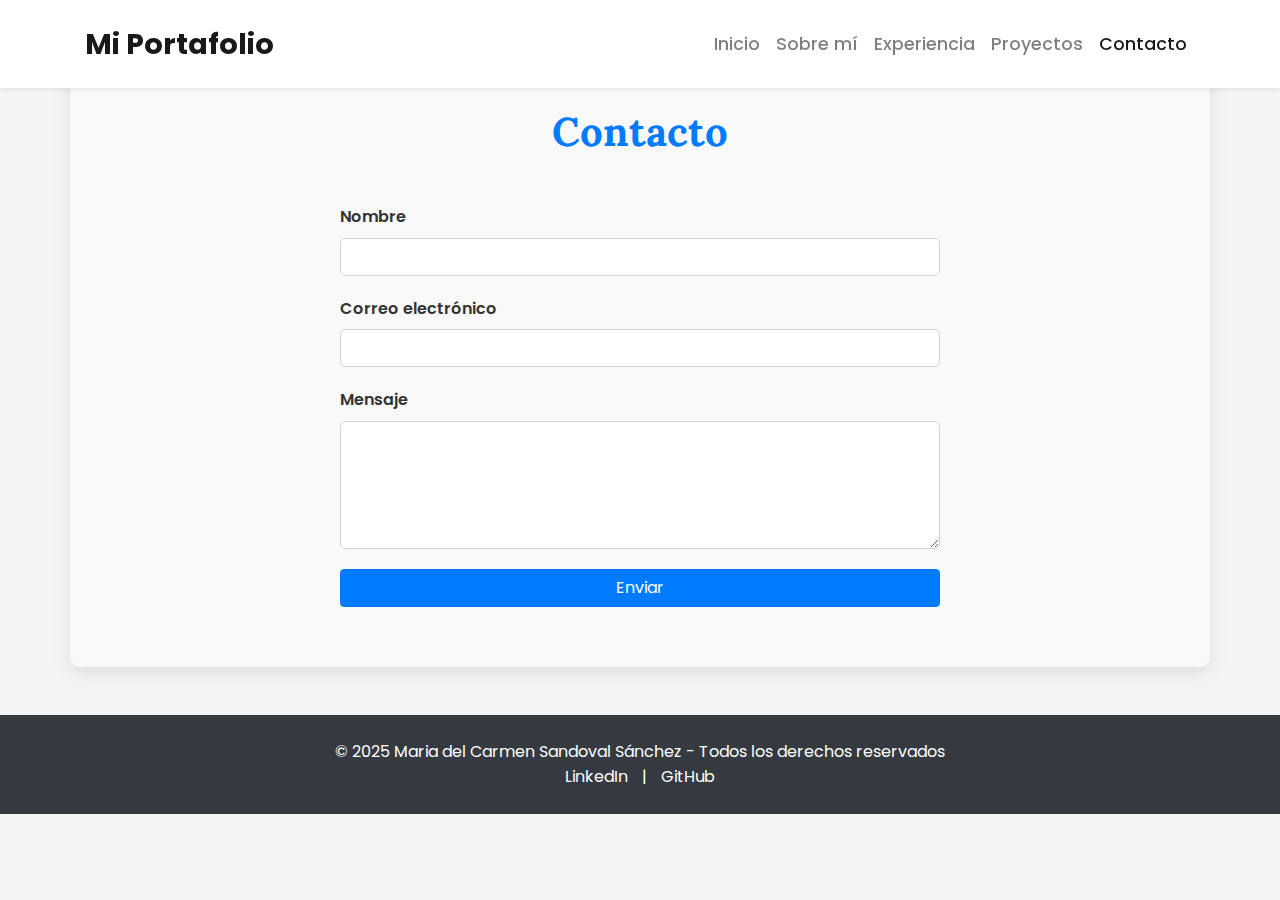
<file: contacto.html>
<!DOCTYPE html>
<html lang="es">
<head>
    <meta charset="UTF-8">
    <meta name="viewport" content="width=device-width, initial-scale=1.0">
    <meta http-equiv="X-UA-Compatible" content="ie=edge">
    <meta name="description" content="Portafolio personal de Maria del Carmen Sandoval Sánchez, Ingeniero en Gestión y Desarrollo de Software">
    <title>Contacto</title>
    <link href="https://stackpath.bootstrapcdn.com/bootstrap/4.5.2/css/bootstrap.min.css" rel="stylesheet">
    <link href="https://fonts.googleapis.com/css2?family=Poppins:wght@400;500;600&family=Lora&display=swap" rel="stylesheet">
    <link rel="stylesheet" href="assets/css/styles.css">
</head>
<body>

<!-- Barra de navegación -->
<nav class="navbar navbar-expand-lg navbar-light bg-white shadow-sm fixed-top">
  <div class="container">
    <a class="navbar-brand font-weight-bold" href="index.html">Mi Portafolio</a>
    <button class="navbar-toggler" type="button" data-toggle="collapse" data-target="#navbarNav" aria-controls="navbarNav" aria-expanded="false" aria-label="Toggle navigation">
      <span class="navbar-toggler-icon"></span>
    </button>
    <div class="collapse navbar-collapse" id="navbarNav">
      <ul class="navbar-nav ml-auto">
        <li class="nav-item">
          <a class="nav-link" href="index.html">Inicio</a>
        </li>
        <li class="nav-item">
          <a class="nav-link" href="sobre-mi.html">Sobre mí</a>
        </li>
        <li class="nav-item">
          <a class="nav-link" href="experiencia.html">Experiencia</a>
        </li>
        <li class="nav-item">
          <a class="nav-link" href="proyectos.html">Proyectos</a>
        </li>
        <li class="nav-item active">
          <a class="nav-link" href="contacto.html">Contacto</a>
        </li>
      </ul>
    </div>
  </div>
</nav>

<!-- Sección de contacto -->
<section id="contact" class="container my-5">
  <h2 class="text-center font-weight-bold mb-5">Contacto</h2>
  <form action="mailto:mariads@mail.com" method="post" enctype="text/plain">
    <div class="form-group">
      <label for="name">Nombre</label>
      <input type="text" class="form-control" id="name" name="name" required>
    </div>
    <div class="form-group">
      <label for="email">Correo electrónico</label>
      <input type="email" class="form-control" id="email" name="email" required>
    </div>
    <div class="form-group">
      <label for="message">Mensaje</label>
      <textarea class="form-control" id="message" name="message" rows="4" required></textarea>
    </div>
    <button type="submit" class="btn btn-primary">Enviar</button>
  </form>
</section>

<!-- Pie de página -->
<footer class="bg-dark text-white text-center py-4">
  <p>&copy; 2025 Maria del Carmen Sandoval Sánchez - Todos los derechos reservados</p>
  <p>
    <a href="https://www.linkedin.com/in/mar%C3%ADa-del-carmen-sandoval-s%C3%A1nchez-5b3796251/" target="_blank" class="text-white">LinkedIn</a> | 
    <a href="https://github.com/mSandovalSanchez" target="_blank" class="text-white">GitHub</a>
  </p>
</footer>

<!-- Bootstrap JS y dependencias -->
<script src="https://code.jquery.com/jquery-3.5.1.slim.min.js"></script>
<script src="https://cdn.jsdelivr.net/npm/@popperjs/core@2.0.6/dist/umd/popper.min.js"></script>
<script src="https://stackpath.bootstrapcdn.com/bootstrap/4.5.2/js/bootstrap.min.js"></script>

</body>
</html>
</file>
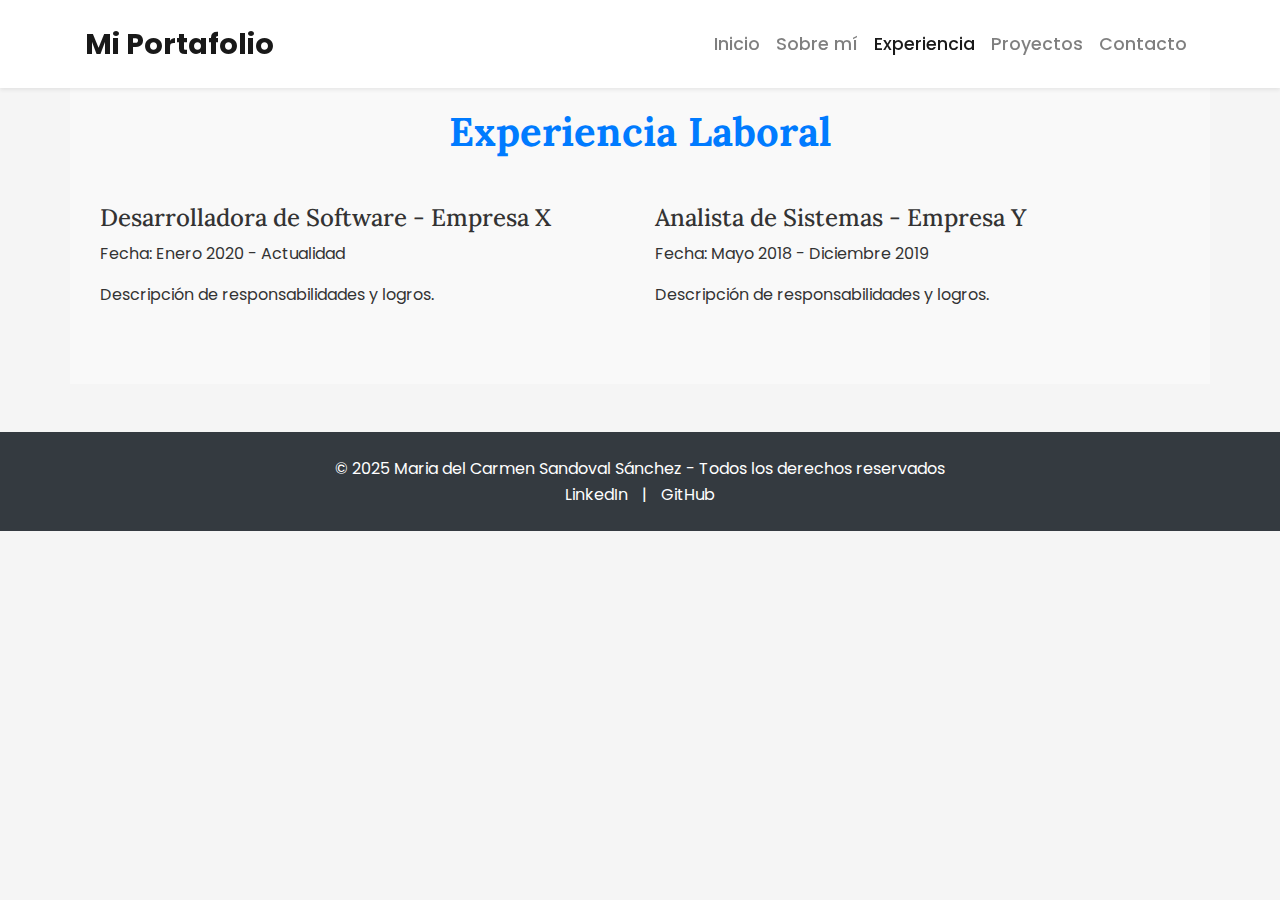
<file: experiencia.html>
<!DOCTYPE html>
<html lang="es">
<head>
    <meta charset="UTF-8">
    <meta name="viewport" content="width=device-width, initial-scale=1.0">
    <meta http-equiv="X-UA-Compatible" content="ie=edge">
    <meta name="description" content="Portafolio personal de Maria del Carmen Sandoval Sánchez, Ingeniero en Gestión y Desarrollo de Software">
    <title>Experiencia</title>
    <link href="https://stackpath.bootstrapcdn.com/bootstrap/4.5.2/css/bootstrap.min.css" rel="stylesheet">
    <link href="https://fonts.googleapis.com/css2?family=Poppins:wght@400;500;600&family=Lora&display=swap" rel="stylesheet">
    <link rel="stylesheet" href="assets/css/styles.css">
</head>
<body>

<!-- Barra de navegación -->
<nav class="navbar navbar-expand-lg navbar-light bg-white shadow-sm fixed-top">
  <div class="container">
    <a class="navbar-brand font-weight-bold" href="index.html">Mi Portafolio</a>
    <button class="navbar-toggler" type="button" data-toggle="collapse" data-target="#navbarNav" aria-controls="navbarNav" aria-expanded="false" aria-label="Toggle navigation">
      <span class="navbar-toggler-icon"></span>
    </button>
    <div class="collapse navbar-collapse" id="navbarNav">
      <ul class="navbar-nav ml-auto">
        <li class="nav-item">
          <a class="nav-link" href="index.html">Inicio</a>
        </li>
        <li class="nav-item">
          <a class="nav-link" href="sobre-mi.html">Sobre mí</a>
        </li>
        <li class="nav-item active">
          <a class="nav-link" href="experiencia.html">Experiencia</a>
        </li>
        <li class="nav-item">
          <a class="nav-link" href="proyectos.html">Proyectos</a>
        </li>
        <li class="nav-item">
          <a class="nav-link" href="contacto.html">Contacto</a>
        </li>
      </ul>
    </div>
  </div>
</nav>

<!-- Sección de experiencia laboral -->
<section id="experience" class="container my-5">
  <h2 class="text-center font-weight-bold mb-5">Experiencia Laboral</h2>
  <div class="row">
    <div class="col-md-6">
      <h4>Desarrolladora de Software - Empresa X</h4>
      <p>Fecha: Enero 2020 - Actualidad</p>
      <p>Descripción de responsabilidades y logros.</p>
    </div>
    <div class="col-md-6">
      <h4>Analista de Sistemas - Empresa Y</h4>
      <p>Fecha: Mayo 2018 - Diciembre 2019</p>
      <p>Descripción de responsabilidades y logros.</p>
    </div>
  </div>
</section>

<!-- Pie de página -->
<footer class="bg-dark text-white text-center py-4">
  <p>&copy; 2025 Maria del Carmen Sandoval Sánchez - Todos los derechos reservados</p>
  <p>
    <a href="https://www.linkedin.com/in/mar%C3%ADa-del-carmen-sandoval-s%C3%A1nchez-5b3796251/" target="_blank" class="text-white">LinkedIn</a> | 
    <a href="https://github.com/mSandovalSanchez" target="_blank" class="text-white">GitHub</a>
  </p>
</footer>

<!-- Bootstrap JS y dependencias -->
<script src="https://code.jquery.com/jquery-3.5.1.slim.min.js"></script>
<script src="https://cdn.jsdelivr.net/npm/@popperjs/core@2.0.6/dist/umd/popper.min.js"></script>
<script src="https://stackpath.bootstrapcdn.com/bootstrap/4.5.2/js/bootstrap.min.js"></script>

</body>
</html>
</file>
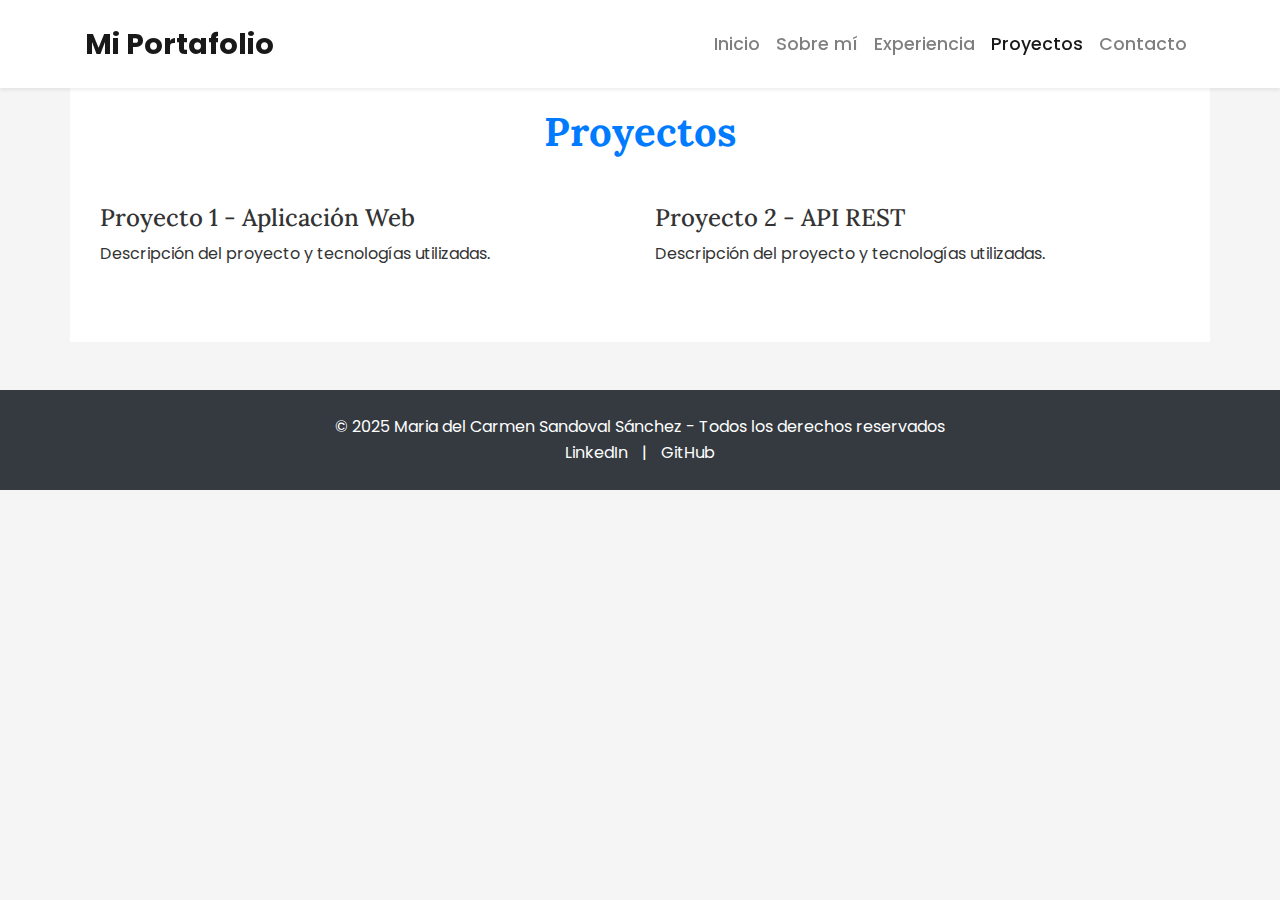
<file: proyectos.html>
<!DOCTYPE html>
<html lang="es">
<head>
    <meta charset="UTF-8">
    <meta name="viewport" content="width=device-width, initial-scale=1.0">
    <meta http-equiv="X-UA-Compatible" content="ie=edge">
    <meta name="description" content="Portafolio personal de Maria del Carmen Sandoval Sánchez, Ingeniero en Gestión y Desarrollo de Software">
    <title>Proyectos</title>
    <link href="https://stackpath.bootstrapcdn.com/bootstrap/4.5.2/css/bootstrap.min.css" rel="stylesheet">
    <link href="https://fonts.googleapis.com/css2?family=Poppins:wght@400;500;600&family=Lora&display=swap" rel="stylesheet">
    <link rel="stylesheet" href="assets/css/styles.css">
</head>
<body>

<!-- Barra de navegación -->
<nav class="navbar navbar-expand-lg navbar-light bg-white shadow-sm fixed-top">
  <div class="container">
    <a class="navbar-brand font-weight-bold" href="index.html">Mi Portafolio</a>
    <button class="navbar-toggler" type="button" data-toggle="collapse" data-target="#navbarNav" aria-controls="navbarNav" aria-expanded="false" aria-label="Toggle navigation">
      <span class="navbar-toggler-icon"></span>
    </button>
    <div class="collapse navbar-collapse" id="navbarNav">
      <ul class="navbar-nav ml-auto">
        <li class="nav-item">
          <a class="nav-link" href="index.html">Inicio</a>
        </li>
        <li class="nav-item">
          <a class="nav-link" href="sobre-mi.html">Sobre mí</a>
        </li>
        <li class="nav-item">
          <a class="nav-link" href="experiencia.html">Experiencia</a>
        </li>
        <li class="nav-item active">
          <a class="nav-link" href="proyectos.html">Proyectos</a>
        </li>
        <li class="nav-item">
          <a class="nav-link" href="contacto.html">Contacto</a>
        </li>
      </ul>
    </div>
  </div>
</nav>

<!-- Sección de proyectos -->
<section id="projects" class="container my-5">
  <h2 class="text-center font-weight-bold mb-5">Proyectos</h2>
  <div class="row">
    <div class="col-md-6">
      <h4>Proyecto 1 - Aplicación Web</h4>
      <p>Descripción del proyecto y tecnologías utilizadas.</p>
    </div>
    <div class="col-md-6">
      <h4>Proyecto 2 - API REST</h4>
      <p>Descripción del proyecto y tecnologías utilizadas.</p>
    </div>
  </div>
</section>

<!-- Pie de página -->
<footer class="bg-dark text-white text-center py-4">
  <p>&copy; 2025 Maria del Carmen Sandoval Sánchez - Todos los derechos reservados</p>
  <p>
    <a href="https://www.linkedin.com/in/mar%C3%ADa-del-carmen-sandoval-s%C3%A1nchez-5b3796251/" target="_blank" class="text-white">LinkedIn</a> | 
    <a href="https://github.com/mSandovalSanchez" target="_blank" class="text-white">GitHub</a>
  </p>
</footer>

<!-- Bootstrap JS y dependencias -->
<script src="https://code.jquery.com/jquery-3.5.1.slim.min.js"></script>
<script src="https://cdn.jsdelivr.net/npm/@popperjs/core@2.0.6/dist/umd/popper.min.js"></script>
<script src="https://stackpath.bootstrapcdn.com/bootstrap/4.5.2/js/bootstrap.min.js"></script>

</body>
</html>
</file>
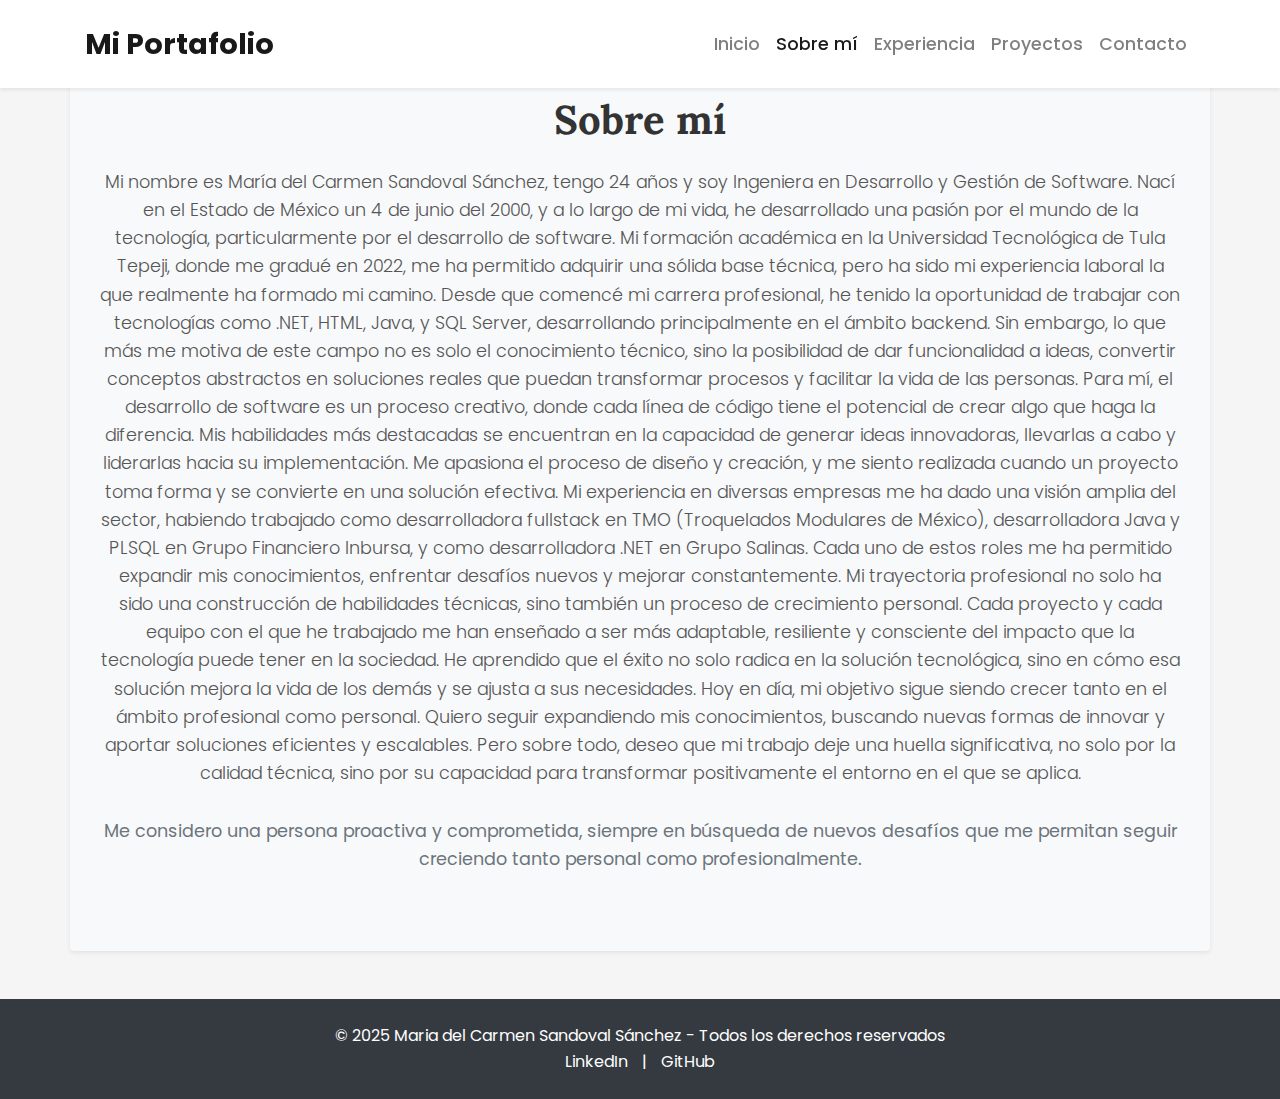
<file: sobre-mi.html>
<!DOCTYPE html>
<html lang="es">
<head>
    <meta charset="UTF-8">
    <meta name="viewport" content="width=device-width, initial-scale=1.0">
    <meta http-equiv="X-UA-Compatible" content="ie=edge">
    <meta name="description" content="Portafolio personal de Maria del Carmen Sandoval Sánchez, Ingeniero en Gestión y Desarrollo de Software">
    <title>Sobre mí</title>
    <link href="https://stackpath.bootstrapcdn.com/bootstrap/4.5.2/css/bootstrap.min.css" rel="stylesheet">
    <link href="https://fonts.googleapis.com/css2?family=Poppins:wght@400;500;600&family=Lora&display=swap" rel="stylesheet">
    <link rel="stylesheet" href="assets/css/styles.css">
</head>
<body>

<!-- Barra de navegación -->
<nav class="navbar navbar-expand-lg navbar-light bg-white shadow-sm fixed-top">
  <div class="container">
    <a class="navbar-brand font-weight-bold" href="index.html">Mi Portafolio</a>
    <button class="navbar-toggler" type="button" data-toggle="collapse" data-target="#navbarNav" aria-controls="navbarNav" aria-expanded="false" aria-label="Toggle navigation">
      <span class="navbar-toggler-icon"></span>
    </button>
    <div class="collapse navbar-collapse" id="navbarNav">
      <ul class="navbar-nav ml-auto">
        <li class="nav-item">
          <a class="nav-link" href="index.html">Inicio</a>
        </li>
        <li class="nav-item active">
          <a class="nav-link" href="sobre-mi.html">Sobre mí</a>
        </li>
        <li class="nav-item">
          <a class="nav-link" href="experiencia.html">Experiencia</a>
        </li>
        <li class="nav-item">
          <a class="nav-link" href="proyectos.html">Proyectos</a>
        </li>
        <li class="nav-item">
          <a class="nav-link" href="contacto.html">Contacto</a>
        </li>
      </ul>
    </div>
  </div>
</nav>

<!-- Sección sobre mí -->
<section id="about" class="container text-center my-5 py-5 bg-light rounded shadow-sm">
  <h2 class="font-weight-bold mb-4">Sobre mí</h2>
  <p class="lead">Mi nombre es María del Carmen Sandoval Sánchez, tengo 24 años y soy Ingeniera en Desarrollo y Gestión de Software. Nací en el Estado de México un 4 de junio del 2000, y a lo largo de mi vida, he desarrollado una pasión por el mundo de la tecnología, particularmente por el desarrollo de software. Mi formación académica en la Universidad Tecnológica de Tula Tepeji, donde me gradué en 2022, me ha permitido adquirir una sólida base técnica, pero ha sido mi experiencia laboral la que realmente ha formado mi camino.

    Desde que comencé mi carrera profesional, he tenido la oportunidad de trabajar con tecnologías como .NET, HTML, Java, y SQL Server, desarrollando principalmente en el ámbito backend. Sin embargo, lo que más me motiva de este campo no es solo el conocimiento técnico, sino la posibilidad de dar funcionalidad a ideas, convertir conceptos abstractos en soluciones reales que puedan transformar procesos y facilitar la vida de las personas. Para mí, el desarrollo de software es un proceso creativo, donde cada línea de código tiene el potencial de crear algo que haga la diferencia.
    
    Mis habilidades más destacadas se encuentran en la capacidad de generar ideas innovadoras, llevarlas a cabo y liderarlas hacia su implementación. Me apasiona el proceso de diseño y creación, y me siento realizada cuando un proyecto toma forma y se convierte en una solución efectiva. Mi experiencia en diversas empresas me ha dado una visión amplia del sector, habiendo trabajado como desarrolladora fullstack en TMO (Troquelados Modulares de México), desarrolladora Java y PLSQL en Grupo Financiero Inbursa, y como desarrolladora .NET en Grupo Salinas. Cada uno de estos roles me ha permitido expandir mis conocimientos, enfrentar desafíos nuevos y mejorar constantemente.
    
    Mi trayectoria profesional no solo ha sido una construcción de habilidades técnicas, sino también un proceso de crecimiento personal. Cada proyecto y cada equipo con el que he trabajado me han enseñado a ser más adaptable, resiliente y consciente del impacto que la tecnología puede tener en la sociedad. He aprendido que el éxito no solo radica en la solución tecnológica, sino en cómo esa solución mejora la vida de los demás y se ajusta a sus necesidades.
    
    Hoy en día, mi objetivo sigue siendo crecer tanto en el ámbito profesional como personal. Quiero seguir expandiendo mis conocimientos, buscando nuevas formas de innovar y aportar soluciones eficientes y escalables. Pero sobre todo, deseo que mi trabajo deje una huella significativa, no solo por la calidad técnica, sino por su capacidad para transformar positivamente el entorno en el que se aplica.</p>
  <p class="text-muted">Me considero una persona proactiva y comprometida, siempre en búsqueda de nuevos desafíos que me permitan seguir creciendo tanto personal como profesionalmente.</p>
</section>

<!-- Pie de página -->
<footer class="bg-dark text-white text-center py-4">
  <p>&copy; 2025 Maria del Carmen Sandoval Sánchez - Todos los derechos reservados</p>
  <p>
    <a href="https://www.linkedin.com/in/mar%C3%ADa-del-carmen-sandoval-s%C3%A1nchez-5b3796251/" target="_blank" class="text-white">LinkedIn</a> | 
    <a href="https://github.com/mSandovalSanchez" target="_blank" class="text-white">GitHub</a>
  </p>
</footer>

<!-- Bootstrap JS y dependencias -->
<script src="https://code.jquery.com/jquery-3.5.1.slim.min.js"></script>
<script src="https://cdn.jsdelivr.net/npm/@popperjs/core@2.0.6/dist/umd/popper.min.js"></script>
<script src="https://stackpath.bootstrapcdn.com/bootstrap/4.5.2/js/bootstrap.min.js"></script>

</body>
</html>
</file>
<file: assets/css/styles.css>
/* Estilos generales */
* {
  margin: 0;
  padding: 0;
  box-sizing: border-box;
}

body {
  font-family: 'Poppins', sans-serif;
  background-color: #f5f5f5;
  color: #333;
  line-height: 1.6;
}

h1, h2, h3, h4 {
  font-family: 'Lora', serif;
}

/* Barra de navegación */
nav {
  background-color: #ffffff;
  box-shadow: 0 2px 10px rgba(0, 0, 0, 0.1);
  position: fixed;
  top: 0;
  width: 100%;
  z-index: 1000;
}

.navbar {
  padding: 1rem 2rem;
}

.navbar-brand {
  font-weight: 600;
  color: #007bff;
  font-size: 1.8rem;
}

.navbar-nav .nav-link {
  font-size: 1.1rem;
  font-weight: 500;
  color: #333;
  transition: color 0.3s ease;
}

.navbar-nav .nav-link:hover {
  color: #007bff;
}

/* Sección de presentación */
#home {
  background: linear-gradient(135deg, #85b8ee 0%, #a5deee 100%);
  color: white;
  padding: 150px 20px 100px;
  text-align: center;
}

#home h1 {
  font-size: 3rem;
  font-weight: 700;
  color: #ffffff;
  margin-bottom: 20px;
}

#home p {
  font-size: 1.2rem;
  color: #ffffff;
  font-weight: 400;
  margin-bottom: 30px;
}

#home img {
  border-radius: 50%;
  border: 5px solid white;
  width: 150px;
  height: 150px;
  margin-bottom: 20px;
}

#home a {
  color: #ffffff;
  font-size: 1.1rem;
  font-weight: 600;
  text-decoration: none;
}

#home a:hover {
  color: #ffbb33;
}

/* Sección sobre mí */
#about {
  background-color: #ffffff;
  padding: 60px 30px;
  border-radius: 10px;
  box-shadow: 0 6px 20px rgba(0, 0, 0, 0.1);
  margin-top: 100px;
  text-align: center;
}

#about h2 {
  font-size: 2.5rem;
  font-weight: 600;
  color: #333;
  margin-bottom: 20px;
}

#about p {
  font-size: 1.1rem;
  color: #555;
  margin-bottom: 30px;
}

/* Sección de experiencia */
#experience {
  background-color: #f9f9f9;
  padding: 60px 30px;
  margin-bottom: 50px;
}

#experience h2 {
  font-size: 2.5rem;
  font-weight: 600;
  color: #007bff;
  margin-bottom: 40px;
  text-align: center;
}

.card {
  border: none;
  border-radius: 10px;
  background-color: #ffffff;
  box-shadow: 0 4px 15px rgba(0, 0, 0, 0.1);
  transition: transform 0.3s ease;
}

.card:hover {
  transform: translateY(-10px);
}

.card-body {
  padding: 30px;
}

.card-title {
  font-size: 1.5rem;
  font-weight: 600;
  color: #333;
}

.card-subtitle {
  font-size: 1.1rem;
  color: #777;
  margin-bottom: 10px;
}

.card-text {
  font-size: 1rem;
  color: #555;
}

/* Sección de proyectos */
#projects {
  background-color: #ffffff;
  padding: 60px 30px;
  margin-bottom: 50px;
}

#projects h2 {
  font-size: 2.5rem;
  font-weight: 600;
  color: #007bff;
  text-align: center;
  margin-bottom: 40px;
}

#projects .card {
  border-radius: 10px;
  box-shadow: 0 4px 20px rgba(0, 0, 0, 0.1);
  overflow: hidden;
}

#projects .card-img-top {
  height: 250px;
  object-fit: cover;
  transition: transform 0.3s ease;
}

#projects .card-img-top:hover {
  transform: scale(1.1);
}

.card-body {
  padding: 20px;
}

.card-body .btn-outline-primary {
  color: #007bff;
  border-color: #007bff;
  font-weight: 600;
  transition: background-color 0.3s ease;
}

.card-body .btn-outline-primary:hover {
  background-color: #007bff;
  color: white;
}

/* Sección de contacto */
#contact {
  background-color: #f9f9f9;
  padding: 60px 30px;
  border-radius: 10px;
  box-shadow: 0 6px 20px rgba(0, 0, 0, 0.1);
}

#contact h2 {
  font-size: 2.5rem;
  font-weight: 600;
  color: #007bff;
  margin-bottom: 40px;
  text-align: center;
}

form {
  max-width: 600px;
  margin: 0 auto;
}

form .form-group label {
  font-weight: 600;
}

form .form-control {
  border-radius: 5px;
  border: 1px solid #ced4da;
  margin-bottom: 20px;
  padding: 15px;
}

form .form-control:focus {
  border-color: #007bff;
  box-shadow: none;
}

form button {
  background-color: #007bff;
  color: white;
  font-weight: 600;
  padding: 15px 20px;
  border-radius: 5px;
  border: none;
  width: 100%;
  cursor: pointer;
  transition: background-color 0.3s ease;
}

form button:hover {
  background-color: #0056b3;
}

/* Pie de página */
footer {
  background-color: #343a40;
  color: white;
  padding: 30px 20px;
  text-align: center;
}

footer p {
  margin: 0;
  font-size: 1rem;
}

footer a {
  color: #ffffff;
  text-decoration: none;
  margin: 0 10px;
}

footer a:hover {
  color: #ffbb33;
}

/* Animaciones */
@keyframes slideUp {
  0% {
      transform: translateY(30px);
      opacity: 0;
  }
  100% {
      transform: translateY(0);
      opacity: 1;
  }
}

#about, #experience, #projects, #contact {
  animation: slideUp 0.8s ease-in-out;
}

/* Responsividad */
@media (max-width: 768px) {
  #home h1 {
      font-size: 2rem;
  }
  #home p {
      font-size: 1rem;
  }
  #home img {
      width: 120px;
      height: 120px;
  }

  #about h2, #experience h2, #projects h2, #contact h2 {
      font-size: 2rem;
  }

  #about p, #experience p, #projects p {
      font-size: 1rem;
  }

  .card-body .btn-outline-primary {
      font-size: 0.9rem;
  }

  #projects .row .col-md-4 {
      margin-bottom: 20px;
  }

  form .form-group label {
      font-size: 1rem;
  }

  form button {
      padding: 12px;
  }
}
</file>
